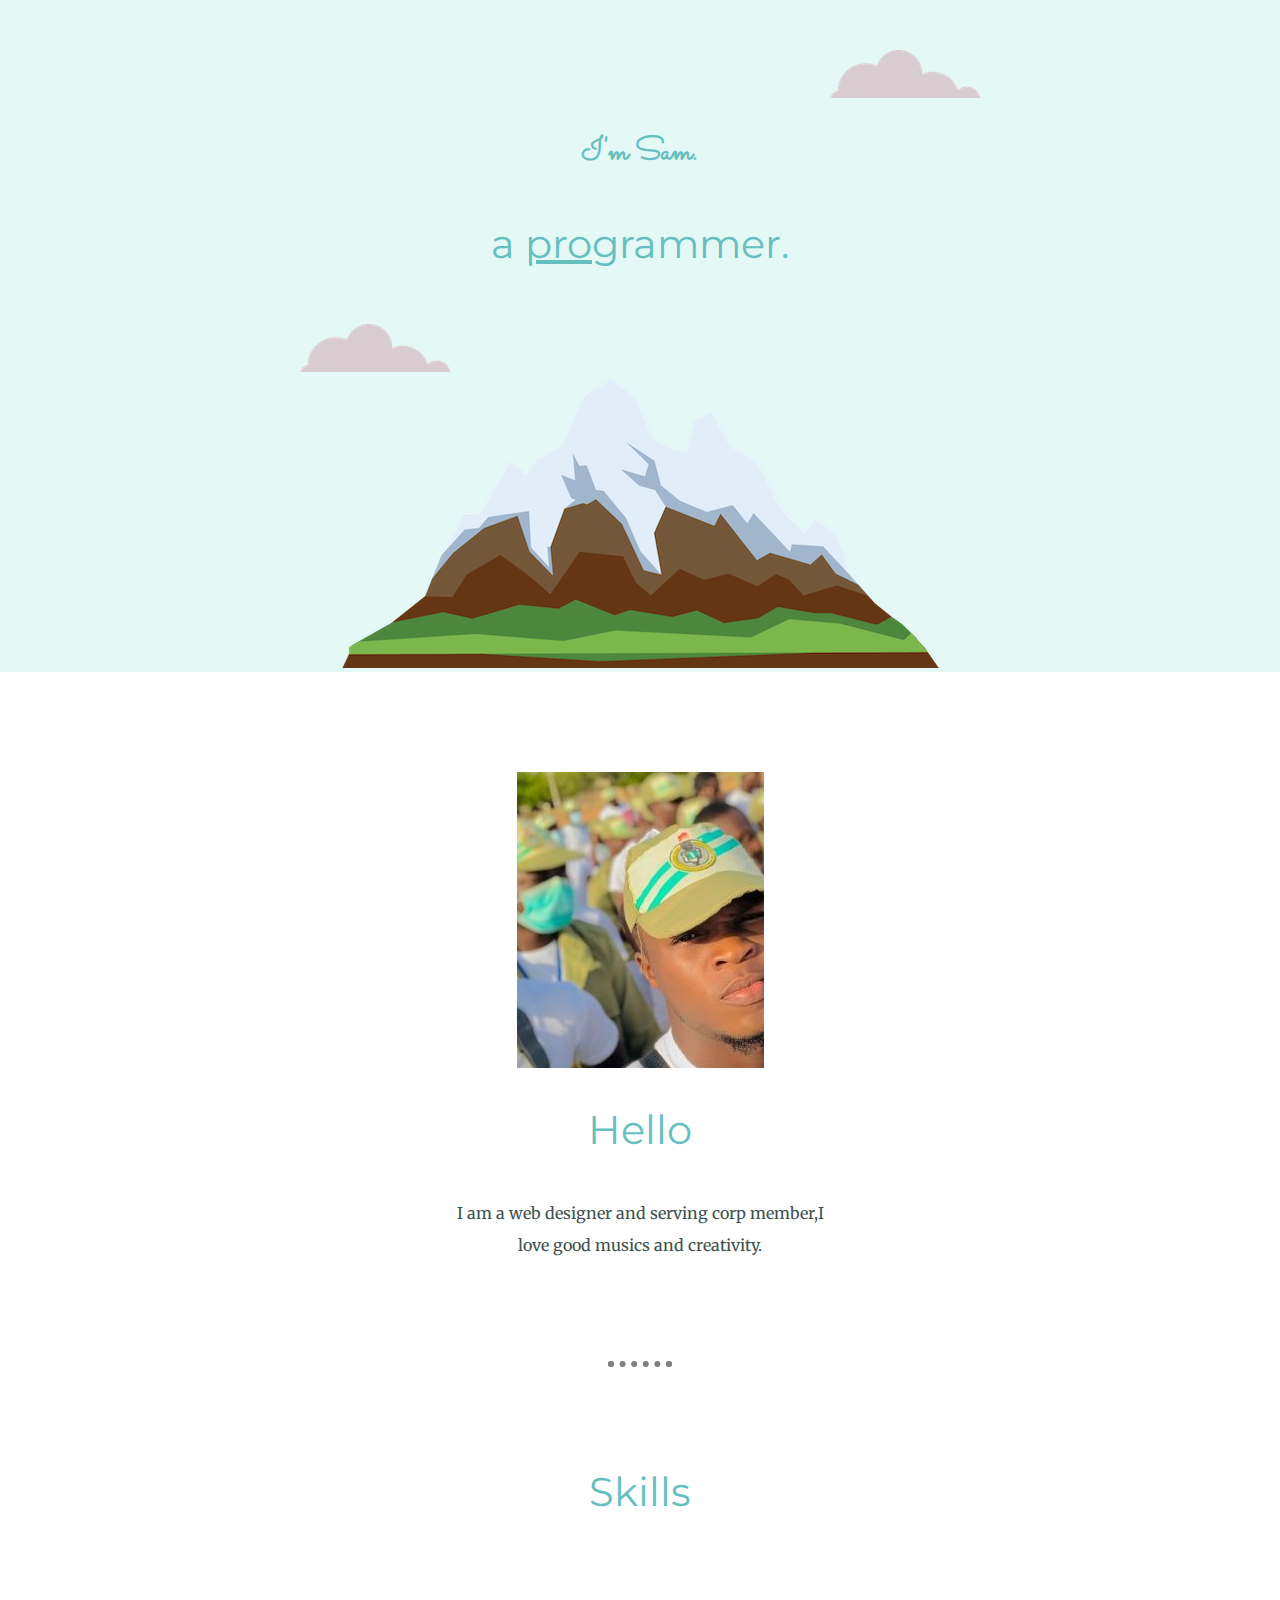
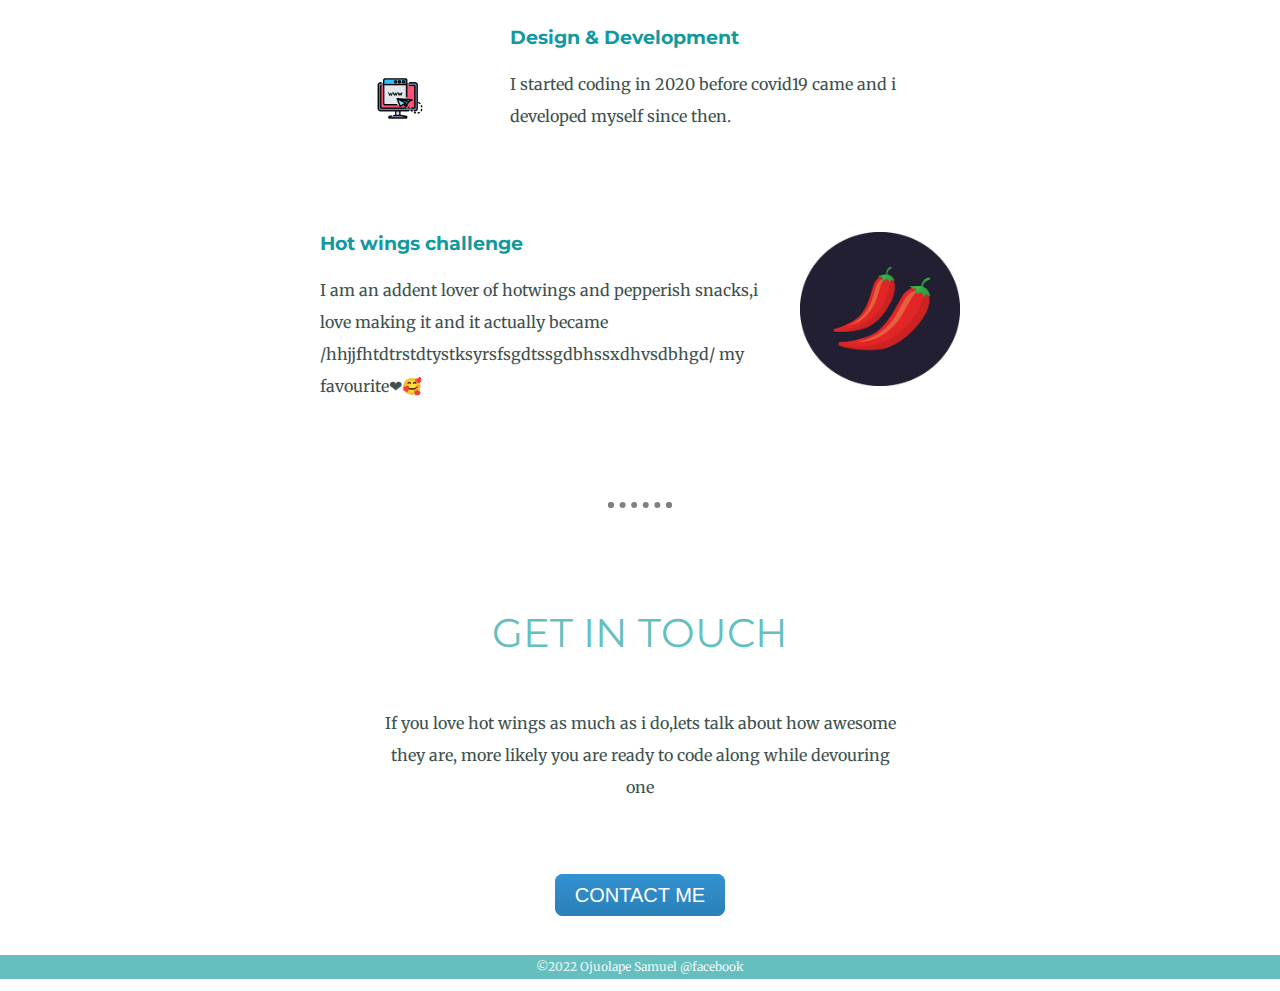
<file: index.html>
<!DOCTYPE html>
<html lang="en" dir="ltr">
  <head>
    <meta charset="utf-8">
    <title>Ojuolape Samuel</title>
    <link rel="stylesheet" href="css/styles.css">
    <link rel="icon" href="favicon.ico">
    <link rel="preconnect" href="https://fonts.googleapis.com">
<link rel="preconnect" href="https://fonts.gstatic.com" crossorigin>
<link href="https://fonts.googleapis.com/css2?family=Merriweather&family=Montserrat&family=Sacramento&display=swap" rel="stylesheet">

  </head>
  <body>
<div class="top-container">
  <img class="top-cloud"src="images/cloud.png" alt="cloud-img">
<h1>I'm Sam.</h1>
<h2>a <span class="pro">pro</span>grammer.</h2>
  <img class="bottom-cloud"src="images/cloud.png" alt="cloud-img">
    <img src="images/mountain.png" alt="mountain-img">
</div>
<div class="middle-container">
  <img src="images/ojukan.jpg" alt="profile-picture 2nd container">
  <h2>Hello</h2>
  <p class="intro"> I am a web designer and serving corp member,I love good musics and creativity.</p>
</div>
<hr class="header1">
<div class="skills">
  <h2>Skills</h2>
  <div class="skill-rows">
<img class="up-skill"src="images/web.png" alt="skills">
<h3>Design & Development</h3>
<p>I started coding in 2020 before covid19 came and i developed myself since then.</p>
</div>
<div class="skill-rows">
<img class="pepper-img" src="images/0.png" alt="pepper">
<h3>Hot wings challenge</h3>
<p>I am an addent lover of hotwings and pepperish snacks,i love making it and it actually became /hhjjfhtdtrstdtystksyrsfsgdtssgdbhssxdhvsdbhgd/ my favourite❤🥰</p>
</div>
</div>
<hr>
<h2>GET IN TOUCH</h2>
<p class="contact">If you love hot wings as much as i do,lets talk about how awesome they are, more likely you are ready to code along while devouring one</p>
<h2><a class="btn" href="contact-me.html">CONTACT ME</a></h2>
<div class="bottom-container">
  <p class="copywright">©2022 Ojuolape Samuel @facebook</p>
</div>

  </body>
</html>
</file>
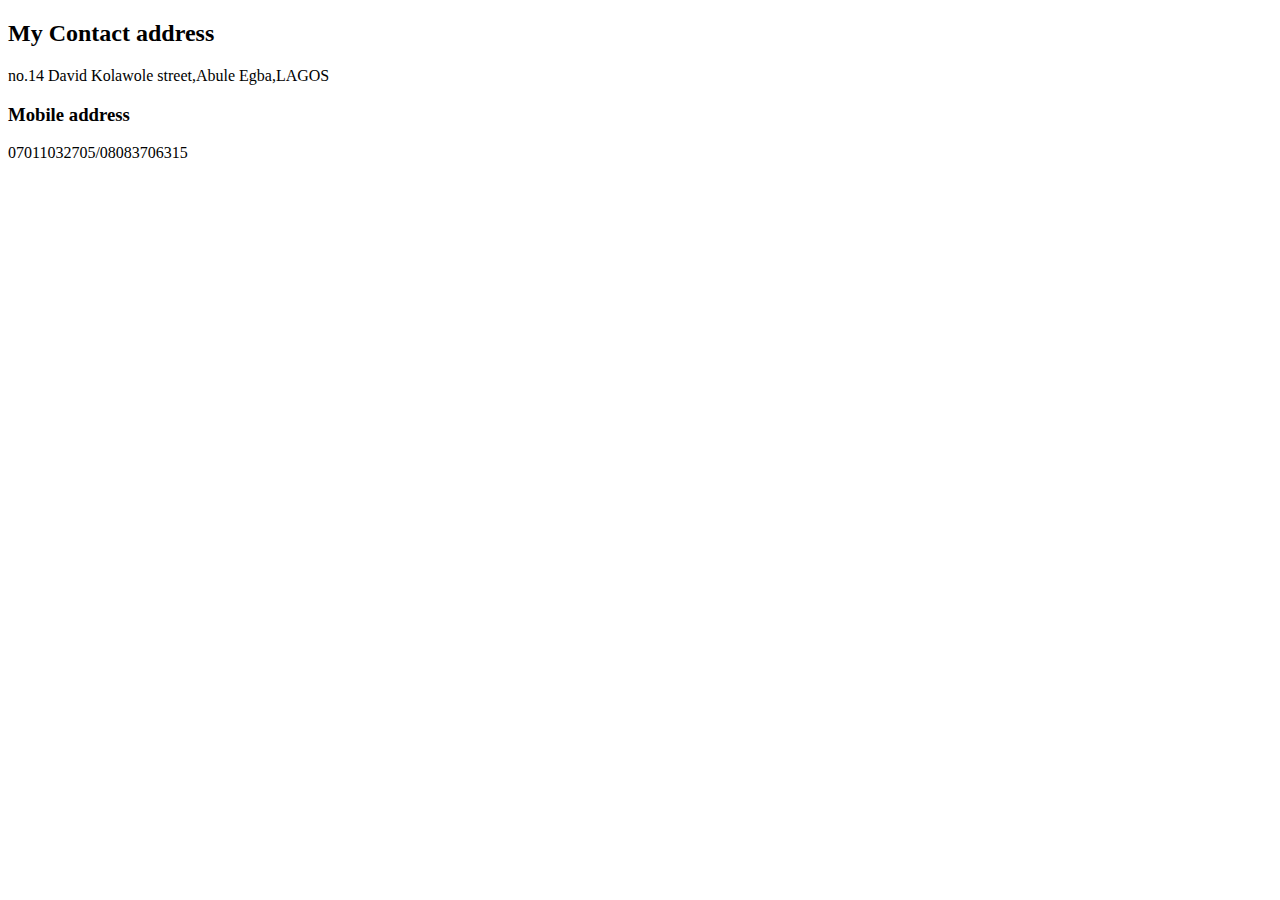
<file: contact-me.html>
<!DOCTYPE html>
<html lang="en" dir="ltr">
  <head>
    <meta charset="utf-8">
    <title>contact me</title>
  </head>
  <body>
  <h2>My Contact address</h2>
  <p>no.14 David Kolawole street,Abule Egba,LAGOS</p>
  <h3>Mobile address</h3>
  <p>07011032705/08083706315</p>
  </body>
</html>
</file>
<file: css/styles.css>
body {
  margin: 0;
  text-align: center;
  font-family: 'Merriweather', serif;
  color: #40514E;
}

.top-container {
  position: relative;
  background-color: #E4F9F5;
  padding-top: 100px;
}
.middle-container {
  margin: 100px 0;
}
.intro{
  width: 30%;
  margin: auto;
}

.bottom-container {
  background-color: #66BFBF;
}

h1 {
  line-height: 2;
  margin-top: 50px auto 0 auto;
  font-family: 'Sacramento', cursive;
  color: #66BFBF;
}
p{
  line-height: 2;
}
.copywright{
  color: #EAf6f6;
  font-size: 0.75em;
}
h2 {
  font-family: 'Montserrat', sans-serif;
  font-size: 2.5rem;
  color: #66BFBF;
  font-weight: normal;
  padding-bottom: 10px;
}

h3 {
  font-family: 'Montserrat', sans-serif;
  color: #11999E;
}
hr{
border: dotted grey 6px;
border-bottom: none;
width:4%;
margin: 100px auto;
}
.contact{
width: 40%;
margin: 40px auto 60px;

}

.pro {
  text-decoration: underline;
}

.bottom-cloud {
  position: absolute;
  left: 300px;
  bottom: 300px;
}

.top-cloud {
  position: absolute;
  right: 300px;
  top: 50px;
}
.skill-rows{
  width: 50%;
  margin: 100px auto 100px auto;
  text-align: left;
}
.up-skill{
  width: 25%;
  float: left;
  margin-right: 30px;
}
.pepper-img{
  width: 25%;
  float: right;
  margin-left: 30px;
}
.btn {
  background: #3492d1;
  background-image: -webkit-linear-gradient(top, #3492d1, #2980b9);
  background-image: -moz-linear-gradient(top, #3492d1, #2980b9);
  background-image: -ms-linear-gradient(top, #3492d1, #2980b9);
  background-image: -o-linear-gradient(top, #3492d1, #2980b9);
  background-image: linear-gradient(to bottom, #3492d1, #2980b9);
  -webkit-border-radius: 8;
  -moz-border-radius: 8;
  border-radius: 8px;
  font-family: Arial;
  color: #ffffff;
  font-size: 20px;
  padding: 10px 20px 10px 20px;
  text-decoration: none;
}

.btn:hover {
  background: #11cdd4;
  background-image: -webkit-linear-gradient(top, #11cdd4, #2bc4ad);
  background-image: -moz-linear-gradient(top, #11cdd4, #2bc4ad);
  background-image: -ms-linear-gradient(top, #11cdd4, #2bc4ad);
  background-image: -o-linear-gradient(top, #11cdd4, #2bc4ad);
  background-image: linear-gradient(to bottom, #11cdd4, #2bc4ad);
  text-decoration: none;
}
</file>
